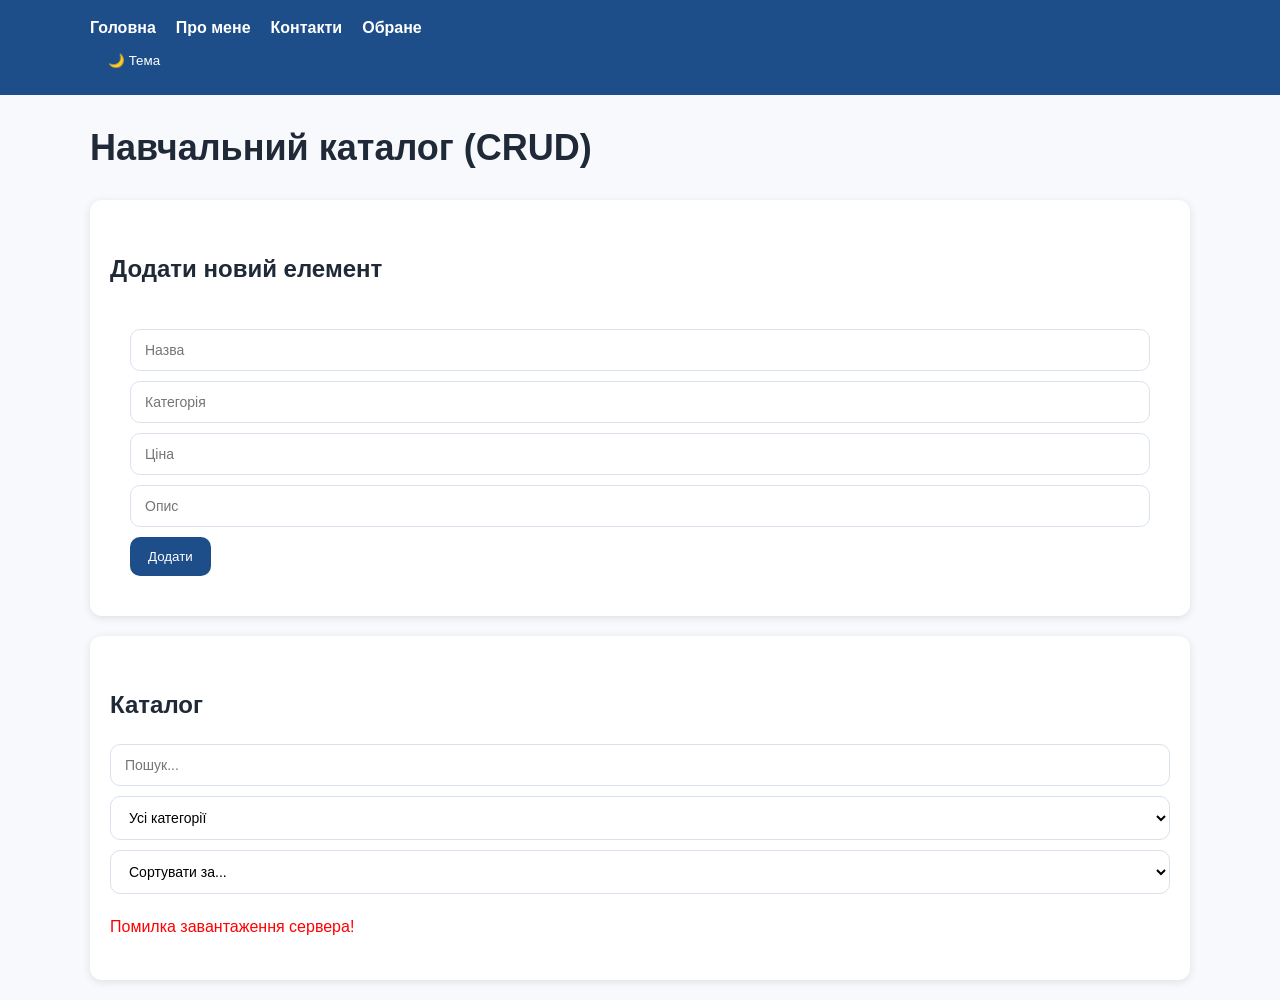
<file: index.html>
<!DOCTYPE html>
<html lang="uk">
<head>
  <meta charset="UTF-8">
  <meta name="viewport" content="width=device-width, initial-scale=1.0">
  <title>Навчальний каталог - CRUD</title>
  <link rel="stylesheet" href="./styles/style.css">
</head>
<body>

<header class="site-header">
  <div class="container">
    <nav>
      <ul class="nav-list">
        <li><a href="./index.html">Головна</a></li>
        <li><a href="./pages/about.html">Про мене</a></li>
        <li><a href="./pages/contact.html">Контакти</a></li>
        <li><a href="./pages/favorites.html">Обране</a></li>
      </ul>
      <button class="theme-toggle">🌙 Тема</button>
    </nav>
  </div>
</header>

<main class="container">
  <h1>Навчальний каталог (CRUD)</h1>

  <section class="card" style="margin-bottom: 20px;">
    <h2>Додати новий елемент</h2>
    <form id="itemForm" style="display: flex; gap: 10px; flex-wrap: wrap;">
      <input type="text" name="title" placeholder="Назва" required>
      <input type="text" name="category" placeholder="Категорія" required>
      <input type="number" name="price" placeholder="Ціна" required>
      <input type="text" name="description" placeholder="Опис" required>
      <button type="submit">Додати</button>
    </form>
  </section>

  <section class="card">
    <h2>Каталог</h2>
    
    <div class="controls" style="display: flex; gap: 10px; margin-bottom: 20px; flex-wrap: wrap;">
      <input type="text" id="search" placeholder="Пошук..." style="flex: 1; min-width: 200px;">
      <select id="categoryFilter">
        <option value="all">Усі категорії</option>
        <option value="frontend">Frontend</option>
        <option value="backend">Backend</option>
        <option value="design">Design</option>
      </select>
      <select id="sortOrder">
        <option value="default">Сортувати за...</option>
        <option value="price">За ціною</option>
        <option value="title">За назвою</option>
      </select>
    </div>

    <div id="loader">Завантаження даних...</div>
    <div id="error-message" class="hidden" style="color: red;">Помилка завантаження сервера!</div>
    <div id="empty-message" class="hidden">Каталог порожній.</div>

    <div id="catalog" class="catalog-grid"></div>
    <button id="loadMoreBtn" style="margin-top: 20px; display: none;">Показати ще</button>
  </section>
</main>

<div id="modal" class="hidden">
  <div class="modal-content">
    <span id="closeModal" style="cursor:pointer; float:right; font-size:24px;">&times;</span>
    <div id="modal-body"></div>
  </div>
</div>

<script type="module" src="./js/main.js"></script>
</body>
</html>
</file>
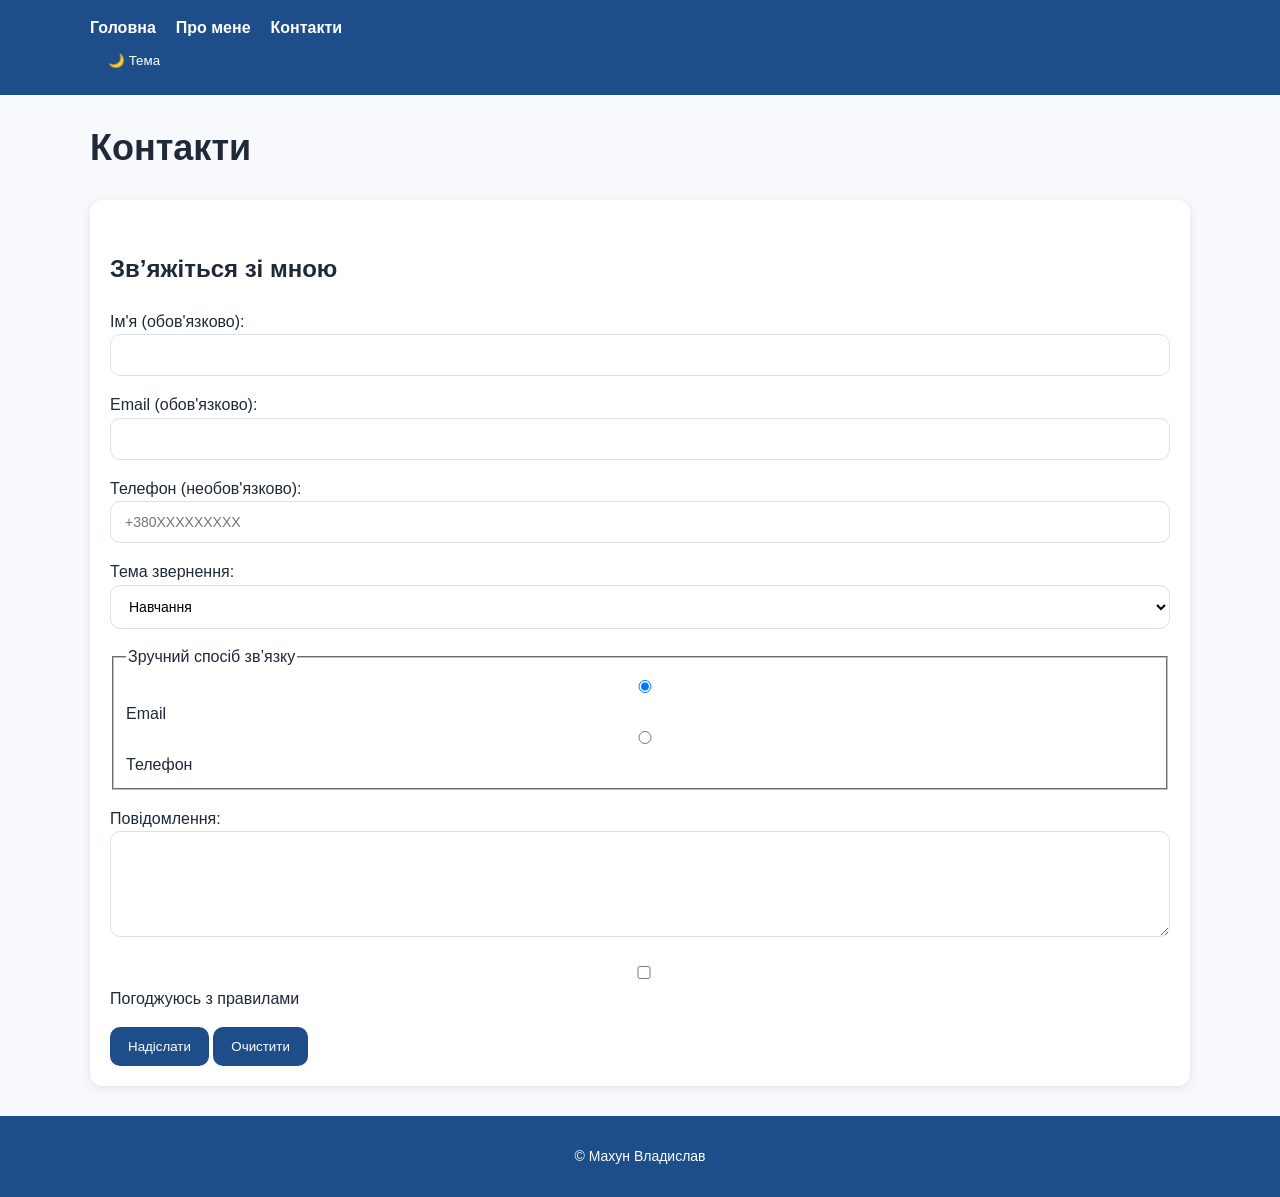
<file: pages/contact.html>
<!DOCTYPE html>
<html lang="uk">
<head>
  <meta charset="UTF-8">
  <meta name="viewport" content="width=device-width, initial-scale=1.0">
  <meta name="description" content="Сторінка контактів.">
  <title>Контакти</title>

  <link rel="stylesheet" href="../styles/style.css">
  <link rel="stylesheet" href="../styles/responsive.css">
</head>

<body>

<header class="site-header">
  <div class="container">
    <nav>
      <ul class="nav-list">
        <li><a href="../index.html">Головна</a></li>
        <li><a href="./about.html">Про мене</a></li>
        <li><a href="./contact.html">Контакти</a></li>
      </ul>

      <button class="theme-toggle">🌙 Тема</button>
    </nav>
  </div>
</header>

<main class="container">

  <h1>Контакти</h1>

  <form action="./submit.html" method="get" class="card">

    <h2>Зв’яжіться зі мною</h2>

    <p>
      <label for="name">Ім'я (обов'язково):</label><br>
      <input id="name" name="name" type="text" required minlength="2" maxlength="30">
    </p>

    <p>
      <label for="email">Email (обов'язково):</label><br>
      <input id="email" name="email" type="email" required>
    </p>

    <p>
      <label for="phone">Телефон (необов'язково):</label><br>
      <input id="phone" name="phone" type="tel" pattern="[0-9+\-\s]{10,15}" placeholder="+380XXXXXXXXX">
    </p>

    <p>
      <label for="topic">Тема звернення:</label><br>
      <select id="topic" name="topic">
        <option value="study">Навчання</option>
        <option value="work">Співпраця</option>
        <option value="other">Інше</option>
      </select>
    </p>

    <fieldset>
      <legend>Зручний спосіб зв’язку</legend>

      <label>
        <input type="radio" name="contactWay" value="email" checked>
        Email
      </label>

      <label>
        <input type="radio" name="contactWay" value="phone">
        Телефон
      </label>
    </fieldset>

    <p>
      <label for="message">Повідомлення:</label><br>
      <textarea id="message" name="message" rows="5" minlength="5" maxlength="500"></textarea>
    </p>

    <p>
      <label>
        <input type="checkbox" name="agree" required>
        Погоджуюсь з правилами
      </label>
    </p>

    <button type="submit">Надіслати</button>
    <button type="reset">Очистити</button>

  </form>

</main>

<footer class="site-footer">
  <div class="container">
    <p>&copy; <span class="year"></span> Махун Владислав</p>
  </div>
</footer>

<button class="back-to-top" hidden>↑</button>

<script src="../js/main.js" defer></script>

</body>
</html>
</file>
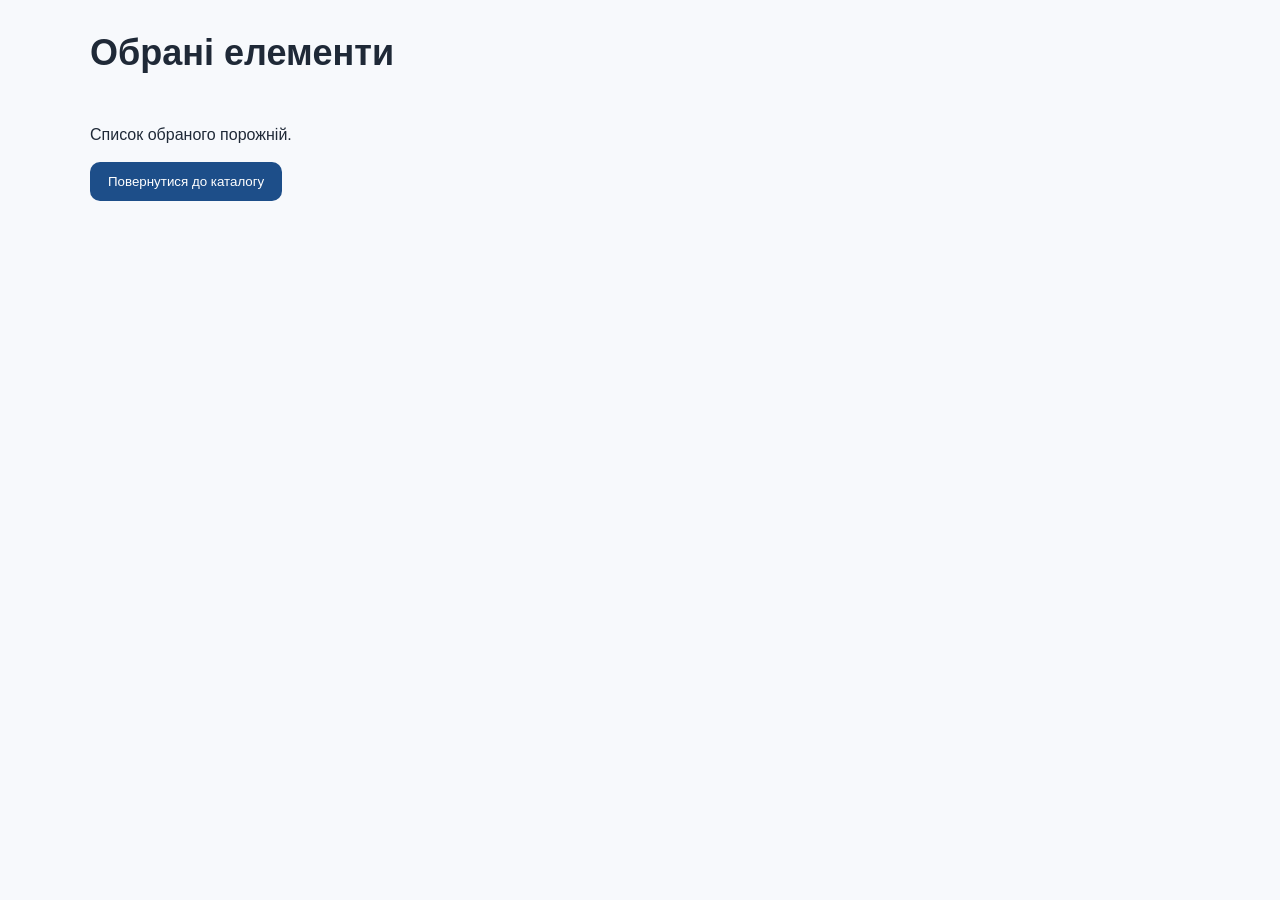
<file: pages/favorites.html>
<!DOCTYPE html>
<html lang="uk">
<head>
  <meta charset="UTF-8">
  <title>Моє обране</title>
  <link rel="stylesheet" href="../styles/style.css">
</head>
<body>
  <main class="container">
    <h1>Обрані елементи</h1>
    <div id="favorites-catalog" class="catalog-grid"></div>
    <div id="empty-favorites" class="hidden">
      <p>Список обраного порожній.</p>
      <a href="../index.html"><button>Повернутися до каталогу</button></a>
    </div>
  </main>
  <script src="../js/favorites.js"></script>
</body>
</html>
</file>
<file: styles/style.css>
:root {
  --color-primary: #1d4e89;
  --color-accent: #ffb703;
  --color-bg: #f7f9fc;
  --color-surface: #ffffff;
  --color-text: #1f2937;
  --color-border: #d9e2ec;
}

*,
*::before,
*::after {
  box-sizing: border-box;
}

body {
  margin: 0;
  font-family: Arial, sans-serif;
  line-height: 1.6;
  color: var(--color-text);
  background: var(--color-bg);
}

.container {
  width: min(1100px, calc(100% - 32px));
  margin: 0 auto;
}

.site-header {
  background: var(--color-primary);
  padding: 15px 0;
}

.nav-list {
  display: flex;
  gap: 20px;
  list-style: none;
  padding: 0;
  margin: 0;
}

.nav-list a {
  color: white;
  text-decoration: none;
  font-weight: bold;
  transition: 0.3s;
}

.nav-list a:hover {
  color: var(--color-accent);
}

.nav-list a.active {
  color: var(--color-accent);
}

.site-footer {
  background: var(--color-primary);
  color: white;
  text-align: center;
  padding: 15px 0;
  margin-top: 30px;
  font-size: 14px;
}

h1 {
  font-size: 36px;
}

h2 {
  margin-top: 30px;
}

p {
  margin-bottom: 15px;
}

ul,
ol {
  padding-left: 20px;
}

.card {
  background: var(--color-surface);
  padding: 20px;
  border-radius: 12px;
  box-shadow: 0 2px 8px rgba(0,0,0,0.1);
  margin-bottom: 20px;
}

.two-column {
  display: flex;
  gap: 20px;
}

img {
  max-width: 100%;
  border-radius: 10px;
}

table {
  width: 100%;
  border-collapse: collapse;
  margin-top: 20px;
}

caption {
  margin-bottom: 10px;
  font-weight: bold;
}

th,
td {
  padding: 10px;
  border: 1px solid var(--color-border);
}

th {
  background: var(--color-primary);
  color: white;
}

tr:nth-child(even) {
  background: #f1f5f9;
}

form {
  background: var(--color-surface);
  padding: 20px;
  border-radius: 12px;
}

input,
select,
textarea {
  width: 100%;
  padding: 12px 14px;
  border: 1px solid var(--color-border);
  border-radius: 10px;
  background: #fff;
  font-size: 14px;
}

input:focus,
select:focus,
textarea:focus {
  outline: none;
  border-color: var(--color-primary);
  box-shadow: 0 0 0 3px rgba(29, 78, 137, 0.15);
}

button {
  padding: 12px 18px;
  border: none;
  border-radius: 10px;
  background: var(--color-primary);
  color: #fff;
  cursor: pointer;
}

button:hover {
  opacity: 0.92;
}

video {
  width: 100%;
  max-width: 600px;
  display: block;
}

audio {
  width: 100%;
  margin-top: 10px;
}

.theme-dark {
  --color-bg: #0f172a;
  --color-surface: #1e293b;
  --color-text: #f1f5f9;
  --color-border: #334155;
}

.accordion-content {
  display: none;
  margin-top: 10px;
}

.accordion-item.active .accordion-content {
  display: block;
}

.accordion-header {
  width: 100%;
  text-align: left;
  padding: 10px;
  background: var(--color-primary);
  color: white;
  border: none;
  border-radius: 8px;
  cursor: pointer;
}

.catalog-grid {
  display: grid;
  grid-template-columns: repeat(auto-fill, minmax(250px, 1fr));
  gap: 20px;
  margin-top: 20px;
}

.hidden {
  display: none;
}

#modal { 
  position: fixed; top: 0; left: 0; width: 100%; height: 100%; 
  background: rgba(0,0,0,0.5); display: flex; justify-content: center; align-items: center; z-index: 1000;
}
.modal-content { 
  background: var(--color-surface); padding: 25px; border-radius: 12px; 
  max-width: 500px; width: 90%; box-shadow: 0 5px 15px rgba(0,0,0,0.3);
}
.hidden { display: none !important; }
</file>
<file: styles/responsive.css>
@media (max-width: 768px) {

  .nav-list {
    flex-direction: column;
    gap: 10px;
  }

  .two-column {
    flex-direction: column;
  }

  h1 {
    font-size: 28px;
  }

  .container {
    width: calc(100% - 20px);
  }

  .card {
    padding: 15px;
  }
}
</file>
